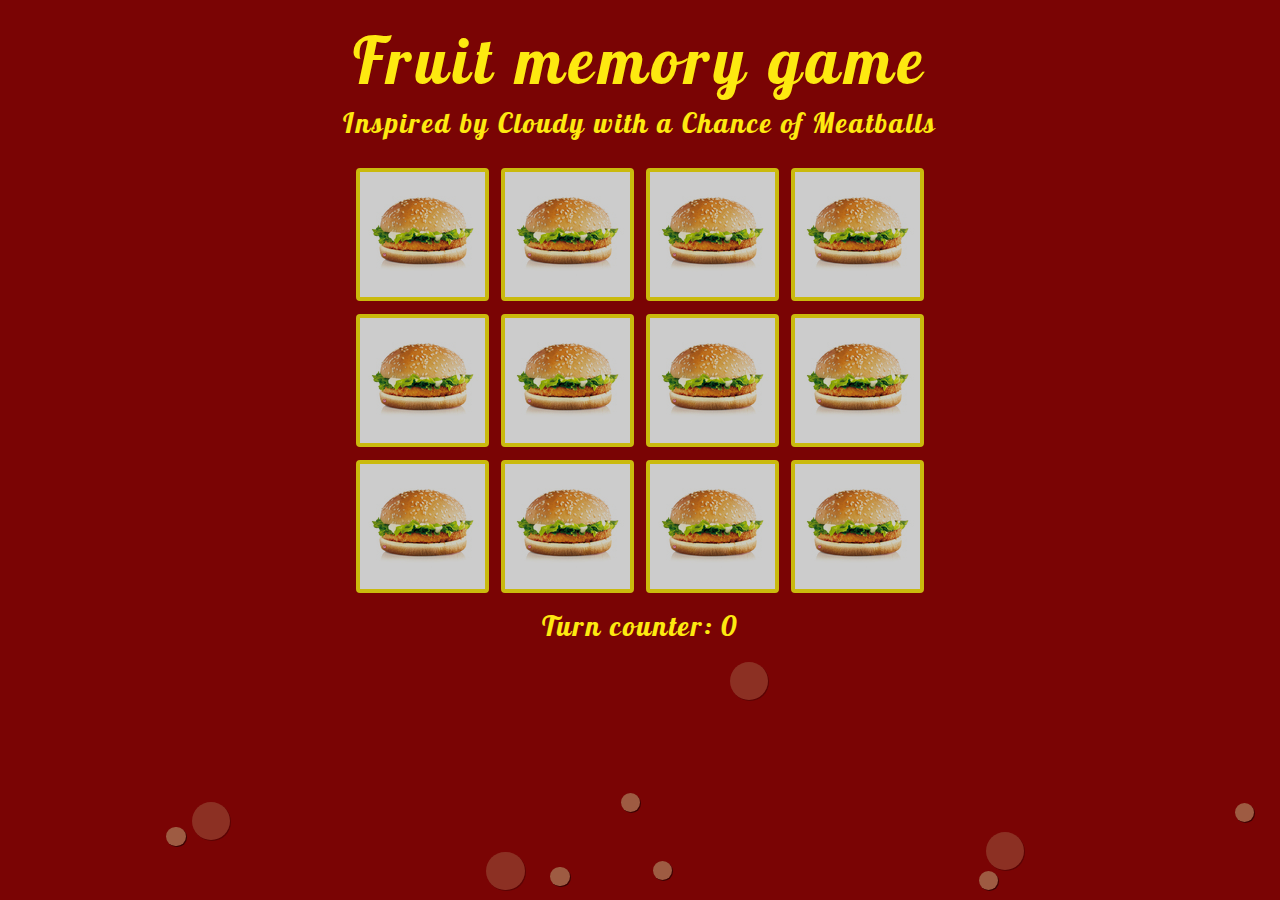
<file: index.html>
<!DOCTYPE html>
<html lang="pl">
<head>

	<meta charset="utf-8">
	<title>Fruit Memory</title>
	<meta name="description" content="JS Memory Game inspired by Cloudy with chance of meatballs">
	<meta name="keywords" content="javascript, jQuery, game, fruits, memory">
	<meta name="author" content="Edwin">
	
	<meta http-equiv="X-Ua-Compatible" content="IE=edge,chrome=1">
	
	<link rel="stylesheet" href="main.css">

	<link href="https://fonts.googleapis.com/css?family=Lobster&amp;subset=latin-ext" rel="stylesheet">
	
	<!--[if lt IE 9]>
	<script src="//cdnjs.cloudflare.com/ajax/libs/html5shiv/3.7.3/html5shiv.min.js"></script>
	<![endif]-->

</head>

<body>
<header>
	<h1>Fruit memory game</h1>
	<p>Inspired by <a href="https://www.filmweb.pl/film/Klopsiki+i+inne+zjawiska+pogodowe-2009-394386" target="_blank">Cloudy with a Chance of Meatballs</a></p></header>
	<main>
		<article>
			<div class="board">

				<div class="card" id="c0"></div>
				<div class="card" id="c1"></div>
				<div class="card" id="c2"></div>
				<div class="card" id="c3"></div>

				<div class="card" id="c4"></div>
				<div class="card" id="c5"></div>
				<div class="card" id="c6"></div>
				<div class="card" id="c7"></div>

				<div class="card" id="c8"></div>
				<div class="card" id="c9"></div>
				<div class="card" id="c10"></div>
				<div class="card" id="c11"></div>

				<div class="score">Turn counter: 0</div>

			</div>

		</article>
		<!-- Bubbles -->
	<div class="bubble-1"></div>
	<div class="bubble-2"></div>
	<div class="bubble-3"></div>
	<div class="bubble-4"></div>
	<div class="bubble-5"></div>
	<div class="bubble-6"></div>
	<div class="bubble-7"></div>
	<div class="bubble-8"></div>
	<div class="bubble-9"></div>
	<div class="bubble-10"></div>
	
<script src="jquery-3.2.1.min.js"></script>
	<script src="memory.js"></script>
	
</body>
</html>
</file>
<file: main.css>
body
{
	margin: 0;
	background-color: rgb(122, 4, 4);
	color: #fde910;
    font-family: 'Lobster', sans-serif;
    font-size: 28px;
}

a:link    { color: #fde910; text-decoration: none; }
a:visited { color: #fde910; }
a:active  { color: #fde910; }
a:hover   { color: #0ff; }

h1 {
	font-size: 64px;
	font-weight: 400;
	text-align: center;
	letter-spacing: 5px;
	margin-top: 20px;
	margin-bottom: 0px;
}
p {
	text-align: center;
	margin-top: 5px;
	margin-bottom: 25px;
	letter-spacing: 2px;
}
.board {
	z-index: 3;
	width: 600px;
	margin-left: auto;
	margin-right: auto;
	text-align: center;
}
.card {
	width: 125px;
	height: 125px;
	display: inline-block;
	margin: 3px;
	background-image: url("img/card.jpg");
	border: 4px solid #fde910;
	position: relative;
	border-radius: 4px;
	cursor: pointer;
	filter: brightness(80%);
	transition: all .3s ease-in-out;
	z-index: 1000;
}
.card:hover {
border: 4px solid rgb(255, 8, 0);
filter: brightness(100%);
z-index: 4;
}
.cardA {
	width: 125px;
	height: 125px;
	display: inline-block;
	margin: 3px;
	background-image: url("img/card.jpg");
	border: 4px solid rgb(255, 8, 0);
	border-radius: 4px;
	cursor: default;
	filter: brightness(100%);
	transition: all .3s ease-in-out;
	z-index: 3;
}
.score {
	margin-top: 5px;
	letter-spacing: 2px;
	z-index: 3;
}
button {
	color: #c00;
	background-color: #fde910;
	font-size: 32px;
	font-weight: 500;
	border-radius: 4px;
	padding: 3px;
	box-shadow: outset 1px 1px black;
	z-index: 3;
}
.bubble-1,
.bubble-2,
.bubble-3,
.bubble-4 {
  position: fixed; }

.bubble-1 {
  bottom: 10px;
  left: 38vw;
  -webkit-animation: going-up 6s linear infinite;
          animation: going-up 6s linear infinite; }

.bubble-2 {
  -webkit-animation-delay: 1.5s;
          animation-delay: 1.5s;
  bottom: 60px;
  left: 15vw;
  -webkit-animation: going-up 7s linear infinite;
          animation: going-up 7s linear infinite; }

.bubble-3 {
  bottom: 200px;
  right: 40vw;
  -webkit-animation: going-up 9s linear infinite;
          animation: going-up 9s linear infinite; }

.bubble-4 {
  -webkit-animation-delay: 2.25s;
          animation-delay: 2.25s;
  right: 20vw;
  bottom: 30px;
  -webkit-animation: going-up 5s linear infinite;
          animation: going-up 5s linear infinite; }

.bubble-5,
.bubble-6,
.bubble-7,
.bubble-8,
.bubble-9,
.bubble-10 {
  position: fixed; }

.bubble-5 {
  bottom: 14px;
  left: 43vw;
  -webkit-animation: going-up 3.19s linear infinite;
          animation: going-up 3.19s linear infinite; }

.bubble-6 {
  bottom: 54px;
  left: 13vw;
  -webkit-animation: going-up 4.21s linear infinite;
          animation: going-up 4.21s linear infinite; }

.bubble-7 {
  bottom: 20px;
  left: 51vw;
  -webkit-animation: going-up 3.17s linear infinite;
          animation: going-up 3.17s linear infinite; }

.bubble-8 {
  bottom: 78px;
  right: 2vw;
  -webkit-animation: going-up 5.33s linear infinite;
          animation: going-up 5.33s linear infinite; }

.bubble-9 {
  bottom: 10px;
  right: 22vw;
  -webkit-animation: going-up 4.15s linear infinite;
          animation: going-up 4.15s linear infinite; }

.bubble-10 {
  bottom: 88px;
  right: 50vw;
  -webkit-animation: going-up 2.5s linear infinite;
          animation: going-up 2.5s linear infinite; }
.bubble-1,
.bubble-2,
.bubble-3,
.bubble-4 {
  height: 3vw;
  width: 3vw;
  border-radius: 50%;
  -webkit-box-shadow: 1px 1px black;
          box-shadow: 1px 1px black;
  background-color: #C2B280;
  opacity: 0.25;
  z-index: 0; }

.bubble-5,
.bubble-6,
.bubble-7,
.bubble-8,
.bubble-9,
.bubble-10 {
  height: 1.5vw;
  width: 1.5vw;
  border-radius: 50%;
  -webkit-box-shadow: 1px 1px black;
          box-shadow: 1px 1px black;
  background-color: #C2B280;
  opacity: 0.5;
  z-index: 0; }

  @-webkit-keyframes going-up {
  0% {
    -webkit-transform: translateY(0%);
            transform: translateY(0%); }
  100% {
    -webkit-transform: translateY(-100vh);
            transform: translateY(-100vh); } }

@keyframes going-up {
  0% {
    -webkit-transform: translateY(0%);
            transform: translateY(0%); }
  100% {
    -webkit-transform: translateY(-100vh);
            transform: translateY(-100vh); } }
</file>
